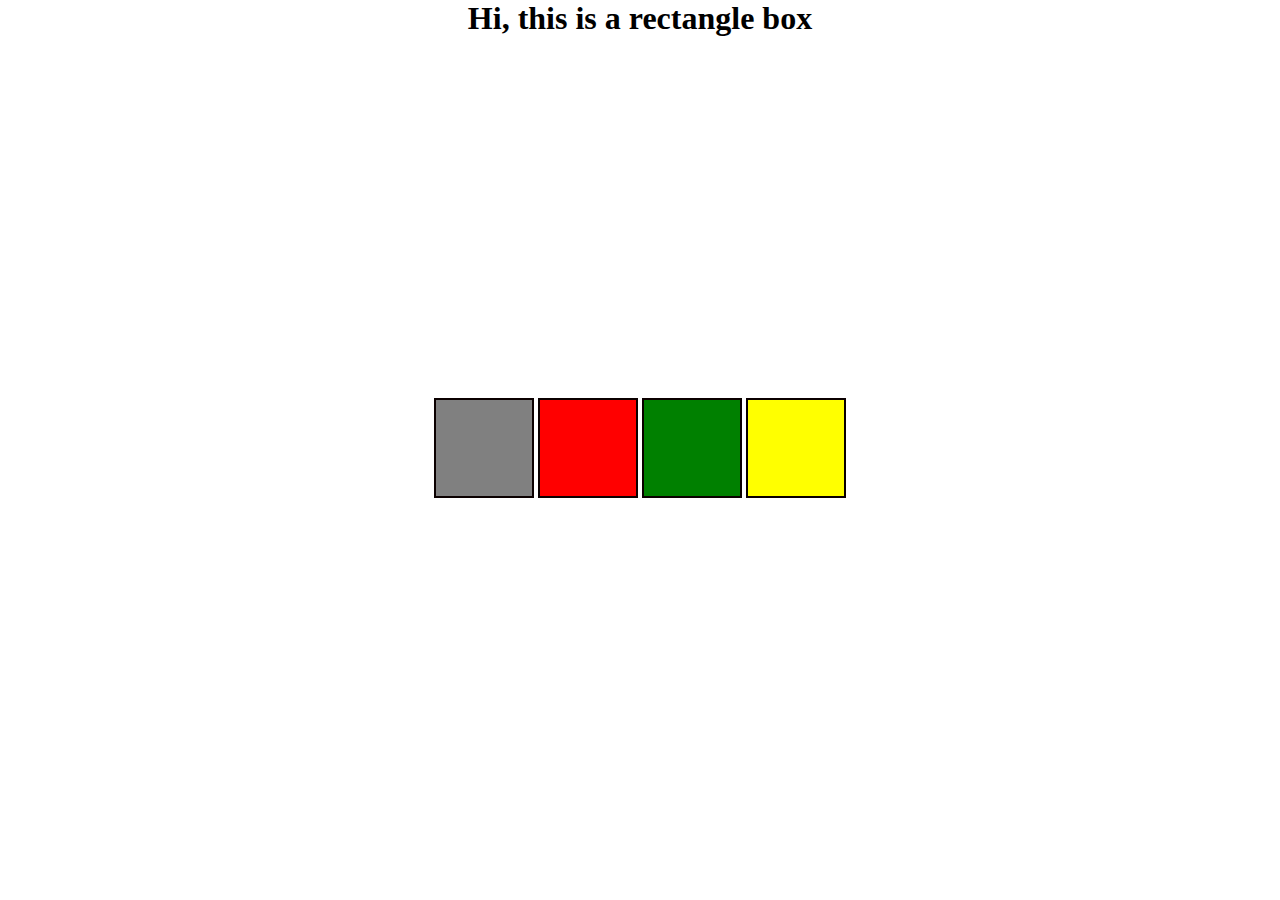
<file: Background_change/index.html>
<!DOCTYPE html>
<html lang="en">
<head>
    <meta charset="UTF-8">
    <meta name="viewport" content="width=device-width, initial-scale=1.0">
    <title>Document</title>
    <link rel="stylesheet" href="style.css">
</head>
<body>
    <h1>Hi, this is a rectangle box</h1>
    <div class="canvas">
    <span class="button" id="gray"></span>
    <span class="button" id="red"></span>
    <span class="button" id="green"></span>
    <span class="button" id="yellow"></span>
    </div>

    <script src="index.js"></script>
</body>
</html>
</file>
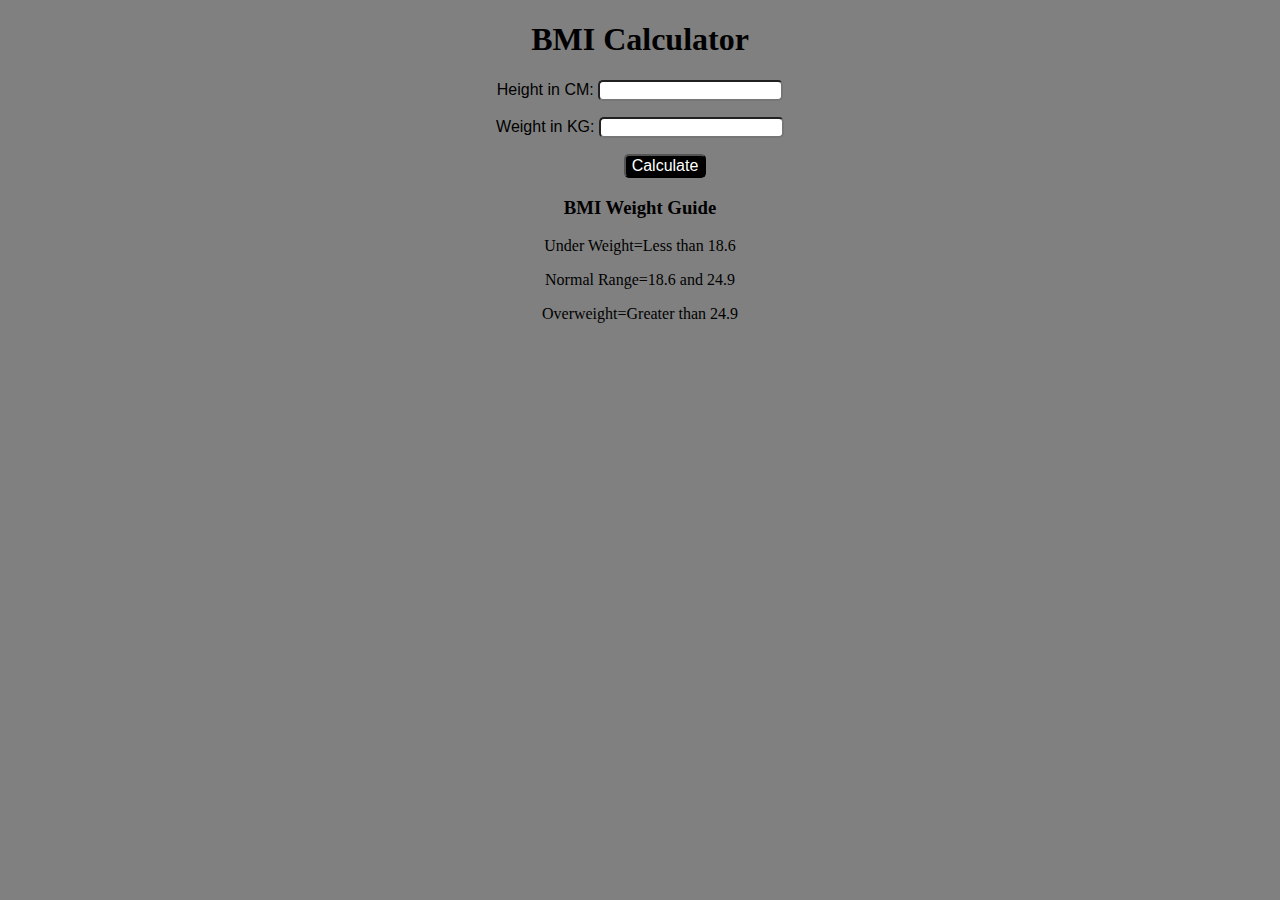
<file: BMI Calculator/index.html>
<!DOCTYPE html>
<html lang="en">
<head>
    <meta charset="UTF-8">
    <meta name="viewport" content="width=device-width, initial-scale=1.0">
    <title>Document</title>
    <link rel="stylesheet" href="styles.css">
</head>
<body>
    <div class="wrapper">
        <h1>BMI Calculator</h1>
        <form>
            <p><label>Height in CM: </label>
                <input type="text" id="Height"></p>
            <p><label>Weight in KG: </label>
                <input type="text" id="Weight"></p>
            <button>Calculate</button>
            <div id="results"></div>
            <div id="weight-guide">
                <h3>BMI Weight Guide</h3>
                <p class="under">Under Weight=Less than 18.6</p>
                <p class="normal">Normal Range=18.6 and 24.9</p>
                <p class="over">Overweight=Greater than 24.9</p>
            </div>
        </form>
    </div>
    <script src="index.js"></script>
</body>
</html>
</file>
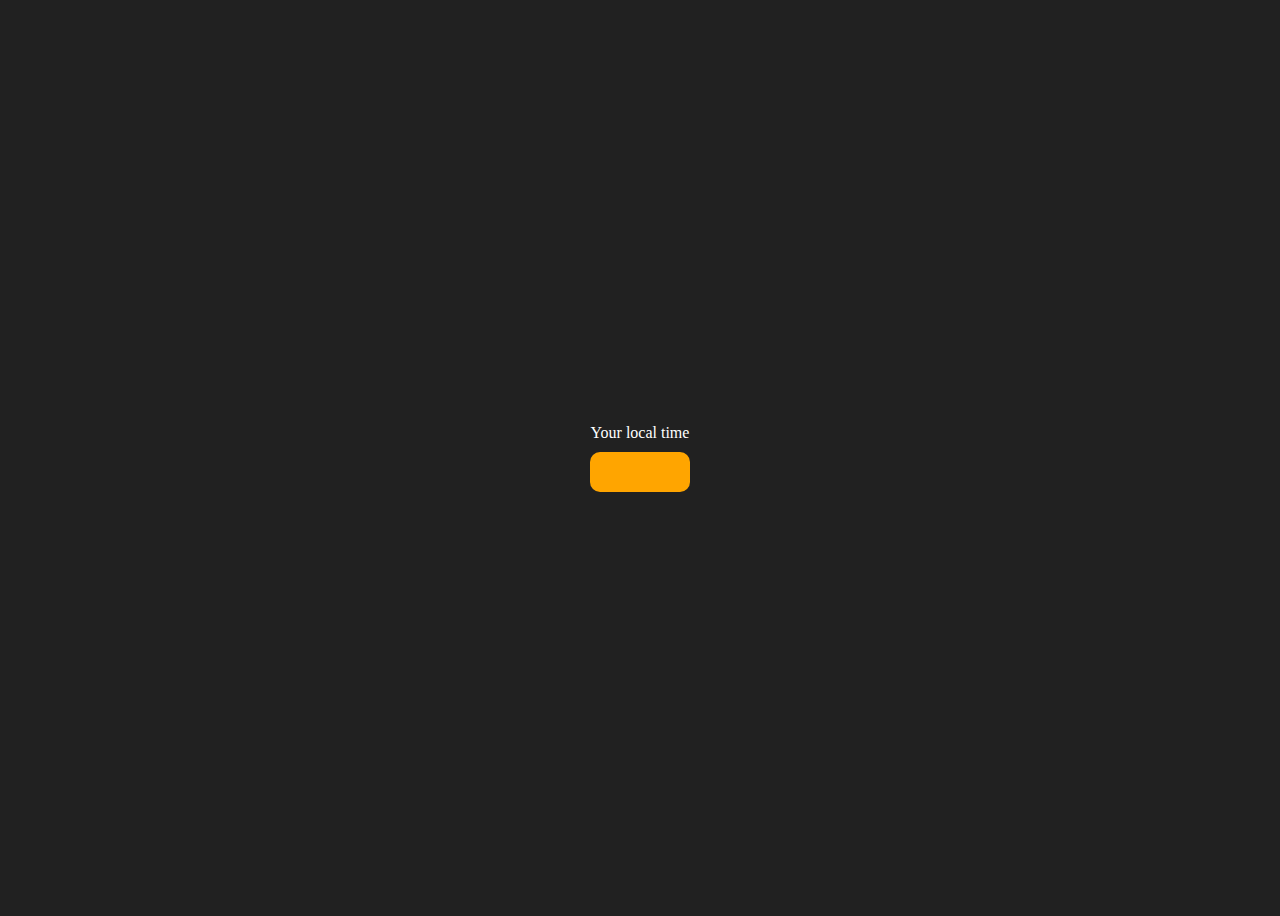
<file: Clock/index.html>
<!DOCTYPE html>
<html lang="en">
<head>
    <meta charset="UTF-8">
    <meta name="viewport" content="width=device-width, initial-scale=1.0">
    <title>Document</title>
    <link rel="stylesheet" href="styles.css">
</head>
<body>
    <div id="container">
        <div id="banner"><span>Your local time</span></div>
        <div id="clock"></div>
    </div>
    <script src="index.js"></script>
</body>
</html>
</file>
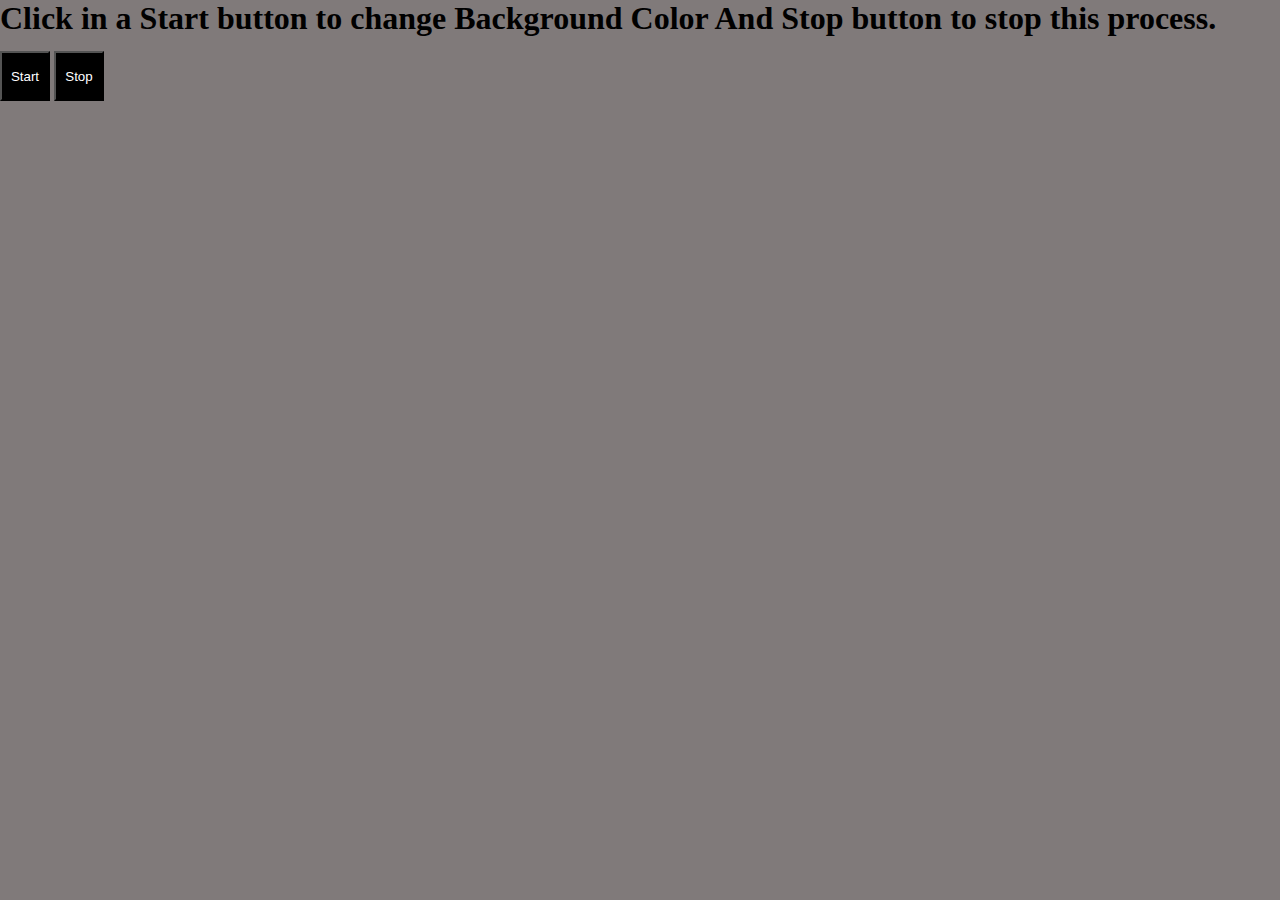
<file: Events/index.html>
<!DOCTYPE html>
<html lang="en">
<head>
    <meta charset="UTF-8">
    <meta name="viewport" content="width=device-width, initial-scale=1.0">
    <title>Document</title>
    <link rel="stylesheet" href="style.css">
</head>
<body>
    <h1>Click in a Start button to change Background Color
        And Stop button to stop this process.
    </h1>
    <button id="start">Start</button>
    <button id="stop">Stop</button>
    <script src="index.js"></script>
</body>
</html>
</file>
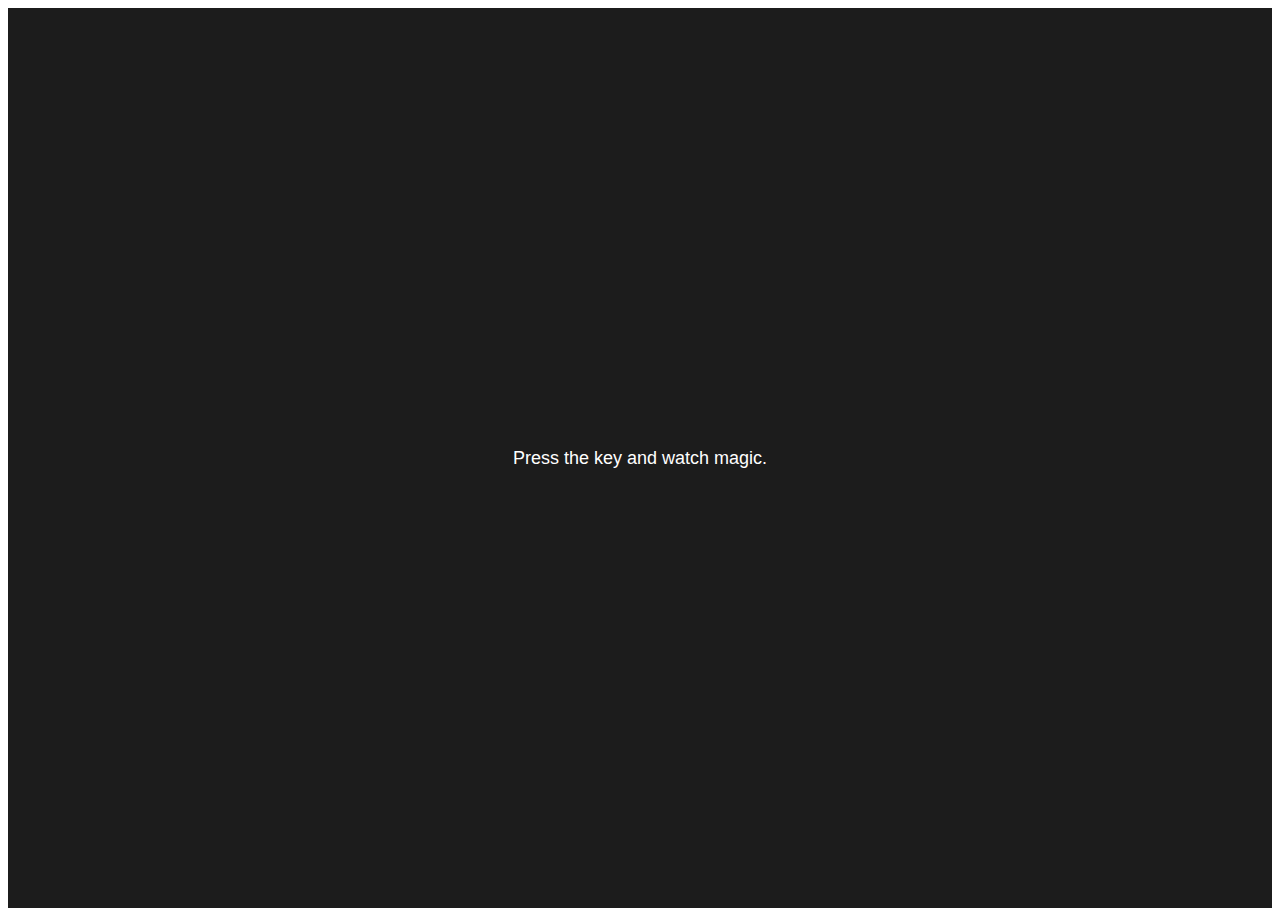
<file: keywords/index.html>
<!DOCTYPE html>
<html lang="en">
<head>
    <meta charset="UTF-8">
    <meta name="viewport" content="width=device-width, initial-scale=1.0">
    <title>Document</title>
    <link rel="stylesheet" href="style.css">
</head>
<body>
    <div class="project">
        <div id="insert">
            <div class="key">
                Press the key and watch magic.
            </div>
        </div>
    </div>
    <script src="index.js"></script>
</body>
</html>
</file>
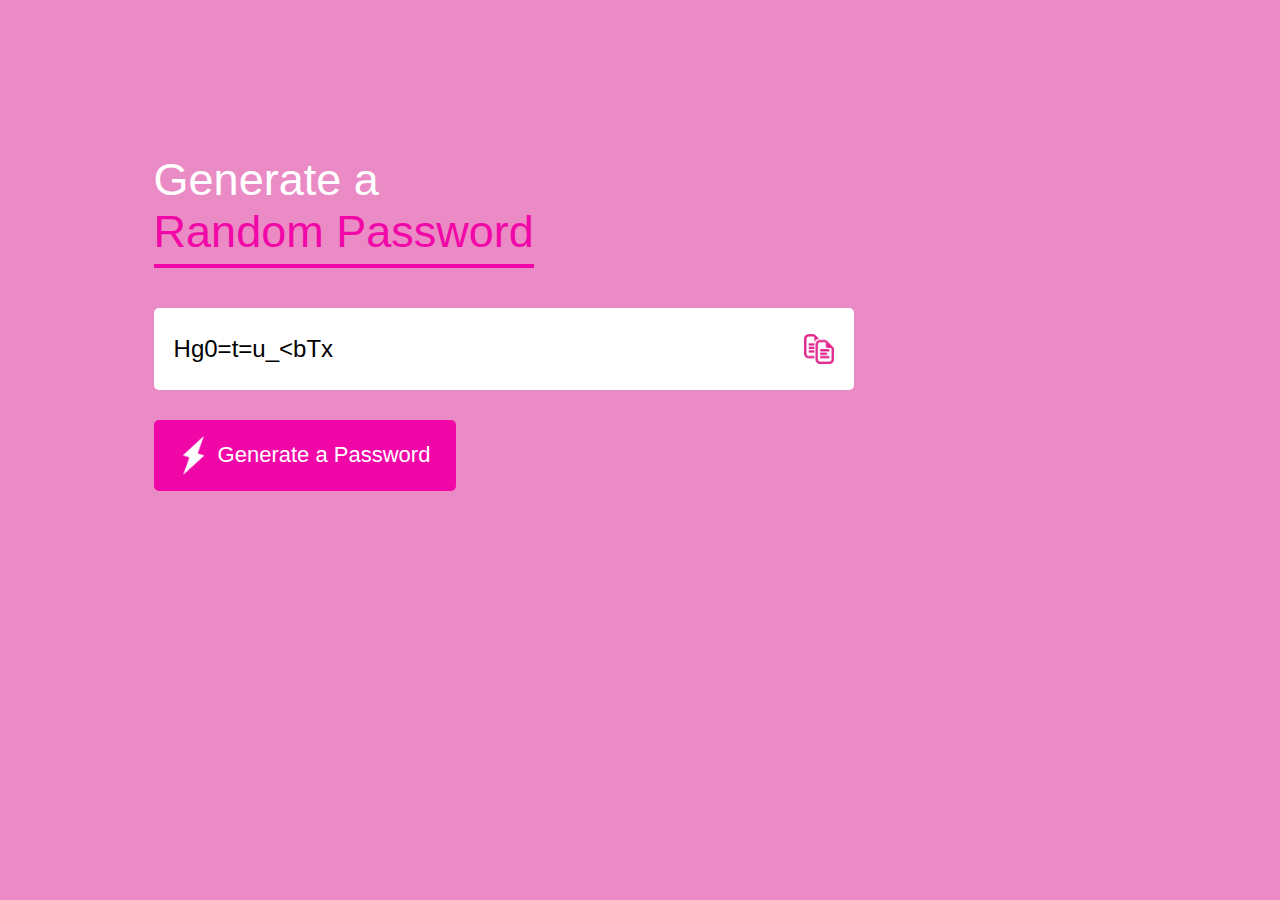
<file: Password Generator/index.html>
<!DOCTYPE html>
<html lang="en">
<head>
    <meta charset="UTF-8">
    <meta name="viewport" content="width=device-width, initial-scale=1.0">
    <title>Password Generator</title>
    <link rel="stylesheet" href="style.css">
</head>
<body>
    <div class="container">
        <h1>Generate a<br><span> Random Password</span></h1>
        <div class="display">
            <input type="text" id="password" placeholder="password">
            <img src="images/copy-64.ico" id="img-click">
        </div>
        <button id="btn"><img src="images/generate.png">Generate a Password</button>
    </div>
    <script src="index.js"></script>
</body>
</html>
</file>
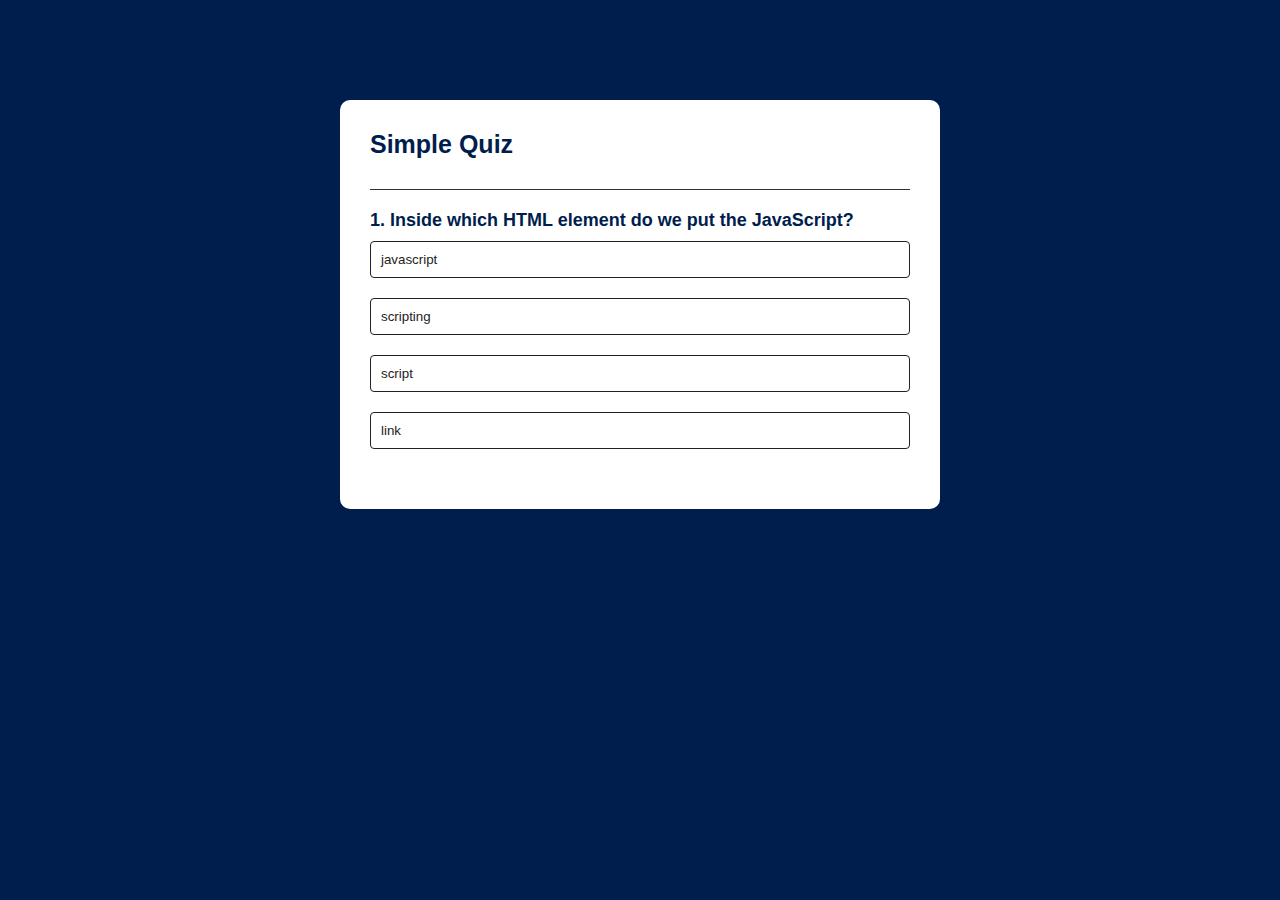
<file: Quiz App/index.html>
<!DOCTYPE html>
<html lang="en">
<head>
    <meta charset="UTF-8">
    <meta name="viewport" content="width=device-width, initial-scale=1.0">
    <title>Quiz App</title>
    <link rel="stylesheet" href="style.css">
</head>
<body>
    <div class="app">
        <h1>Simple Quiz</h1>
        <div class="quiz">
            <h2 id="question">Question goes here</h2>
            <div id="answer-button">
                <button class="btn">Answer1</button>
                <button class="btn">Answer2</button>
                <button class="btn">Answer3</button>
                <button class="btn">Answer4</button>
            </div>
            <button id="next-btn">Next</button>
        </div>
    </div>
    <script src="script.js"></script>
</body>
</html>
</file>
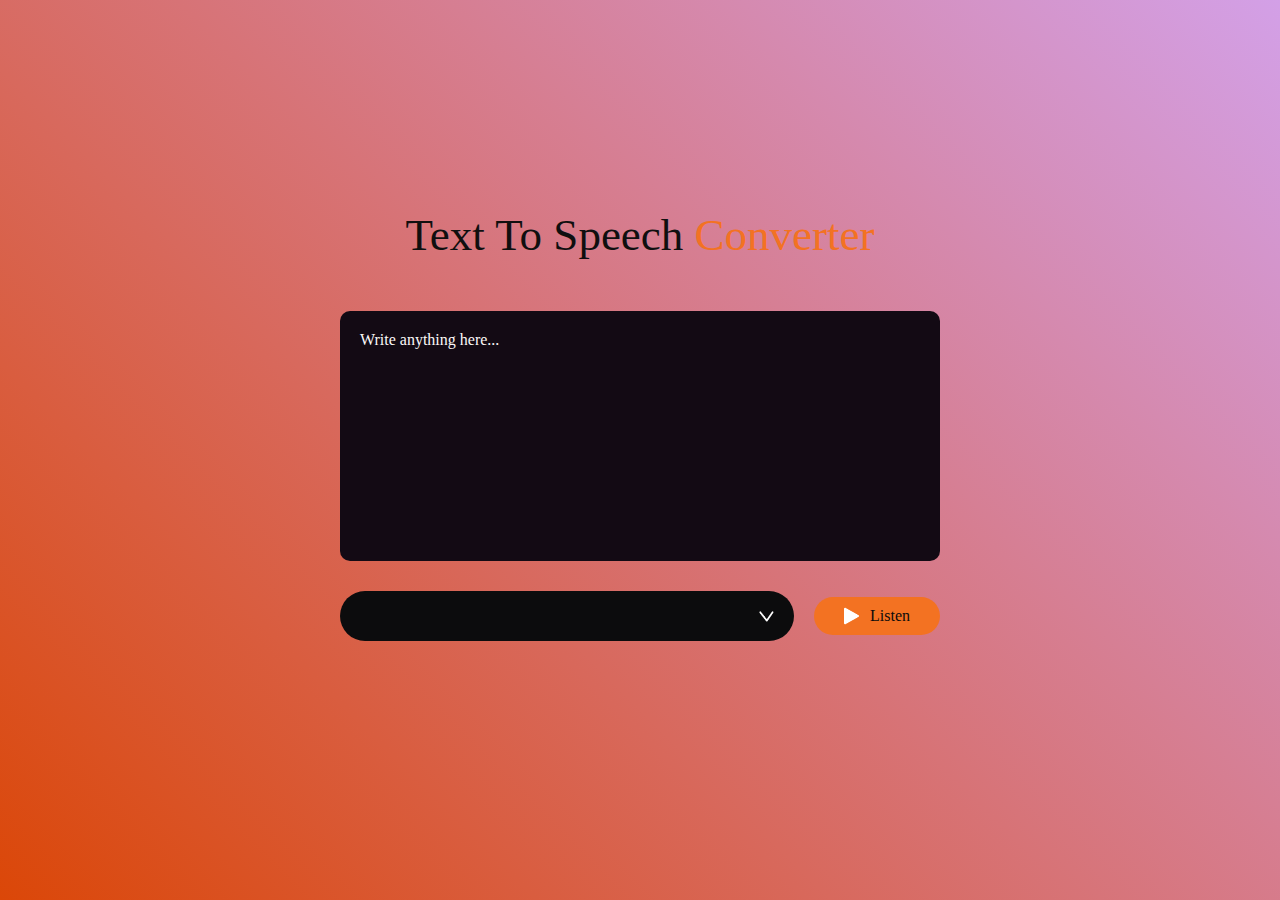
<file: Text To Speech/index.html>
<!DOCTYPE html>
<html lang="en">
<head>
    <meta charset="UTF-8">
    <meta name="viewport" content="width=device-width, initial-scale=1.0">
    <title>Text-to-speech</title>
    <link rel="stylesheet" href="styles.css">
</head>
<body>
    <div class="hero">
        <h1>Text To Speech <span>Converter</span></h1>
        <textarea placeholder="Write anything here..."></textarea>
        <div class="row">
            <select></select>
            <button> <img src="images/play.png">Listen</button>
        </div>
    </div>
    <script src="script.js"></script>
</body>
</html>
</file>
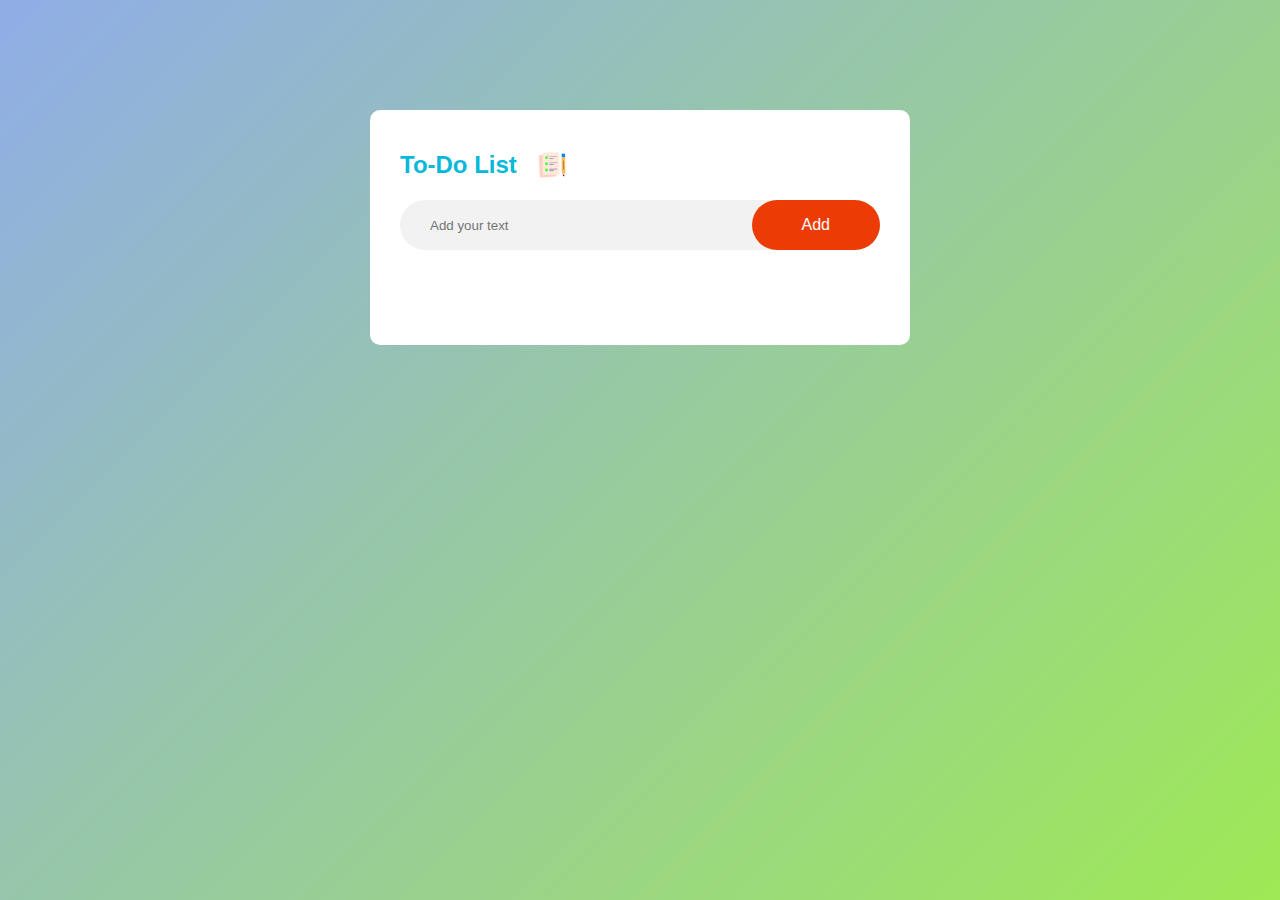
<file: Todo List/index.html>
<!DOCTYPE html>
<html lang="en">
<head>
    <meta charset="UTF-8">
    <meta name="viewport" content="width=device-width, initial-scale=1.0">
    <title>Todo App</title>
    <link rel="stylesheet" href="styles.css">
</head>
<body>
    <div class="container">
        <div class="todo-app">
            <h2>To-Do List <img src="images/icon.png"></h2>
            <div class="row">
                <input type="text" id="input-box" placeholder="Add your text">
                <button onclick="addTask()">Add</button>
            </div>
            <ul id="list-container">
                <!-- <li class="checked">Task1</li>
                <li>Task2</li>
                <li>Task3</li> -->
            </ul>
        </div>
    </div>
    <script src="index.js"></script>
</body>
</html>
</file>
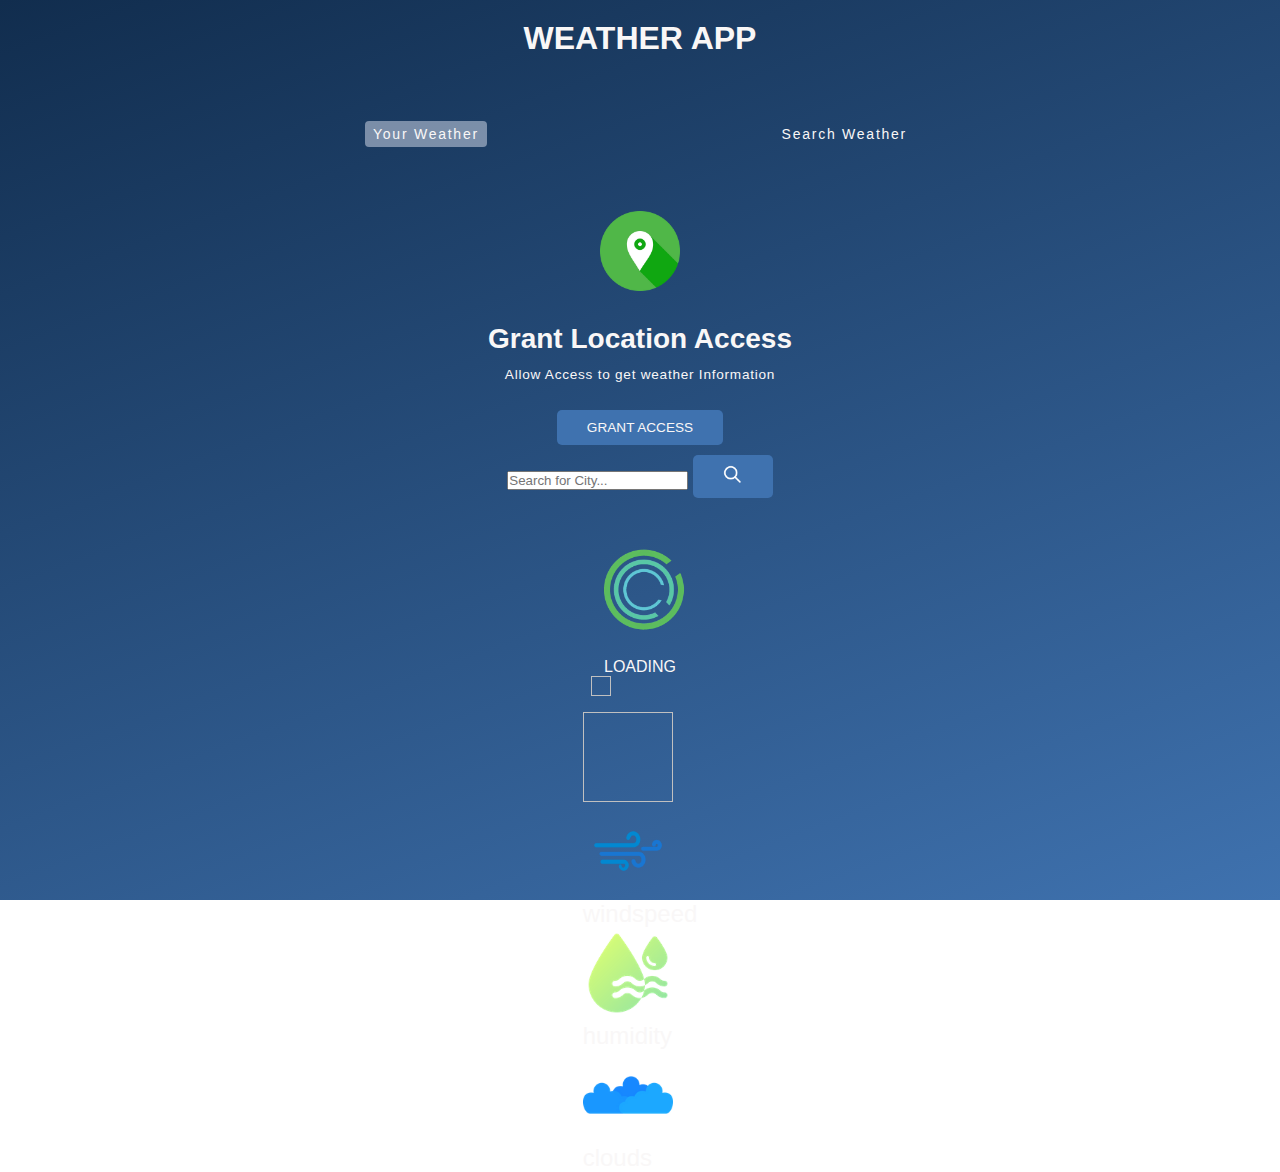
<file: Weather APP/index.html>
<!DOCTYPE html>
<html lang="en">
<head>
    <meta charset="UTF-8">
    <meta name="viewport" content="width=device-width, initial-scale=1.0">
    <title>Weather App</title>
    <link rel="stylesheet" href="style.css">
</head>
<body>
    <div class="wrapper">
        <h1>Weather App</h1>

        <div class="tab-container">
            <p class="tab" data-userWeather>Your Weather</p>
            <p class="tab" data-searchWeather>Search Weather</p>
        </div>
        
        <div class="weather-container">
            
            <!--grant location container-->
            <div class="sub-container grant-location-container">
                <img src="./Images/location.png" width="80" height="80" loading="lazy">
                <p>Grant Location Access</p>
                <p>Allow Access to get weather Information</p>
                <button class="btn" data-grantAccess>Grant Access</button>          
            </div>

            <form class="form-container" data-searchForm>
                <input placeholder="Search for City..." data-SearchInput>
                <button class="btn" type="submit">
                    <img src="./Images/search.png" width="20" height="20" loading="lazy">
                </button>
            </form>
            
            <!--loading screen container-->
            <div class="sub-container loading-container">
                <img src="./Images/loading.gif" width="150" height="150">
                <p>Loading</p>
            </div>

            <!---show weather info--->

            <div class="user-info-container">
                <div class="name">
                  <p data-cityName></p>
                  <img data-countryIcon>  
                </div>
                <!-- weather description -->
                <p data-weather-description></p>
                <!--weather icon-->
                <img data-weatherIcon>
                 
                <p data-temp></p>

                <div class="parameter-container">

                    <div class="parameter">
                        <img src="./Images/wind.png" >
                        <p>windspeed</p>
                        <p data-windspeed></p>
                    </div>

                    <div class="parameter">
                        <img src="./Images/humidity.png" >
                        <p>humidity</p>
                        <p data-humidity></p>
                    </div>

                    <div class="parameter">
                        <img src="./Images/cloud.png" >
                        <p>clouds</p>
                        <p data-cloudiness></p>
                    </div>
                </div>
            </div>
        </div>


    </div>


    <script src="index.js"></script>
</body>
</html>
</file>
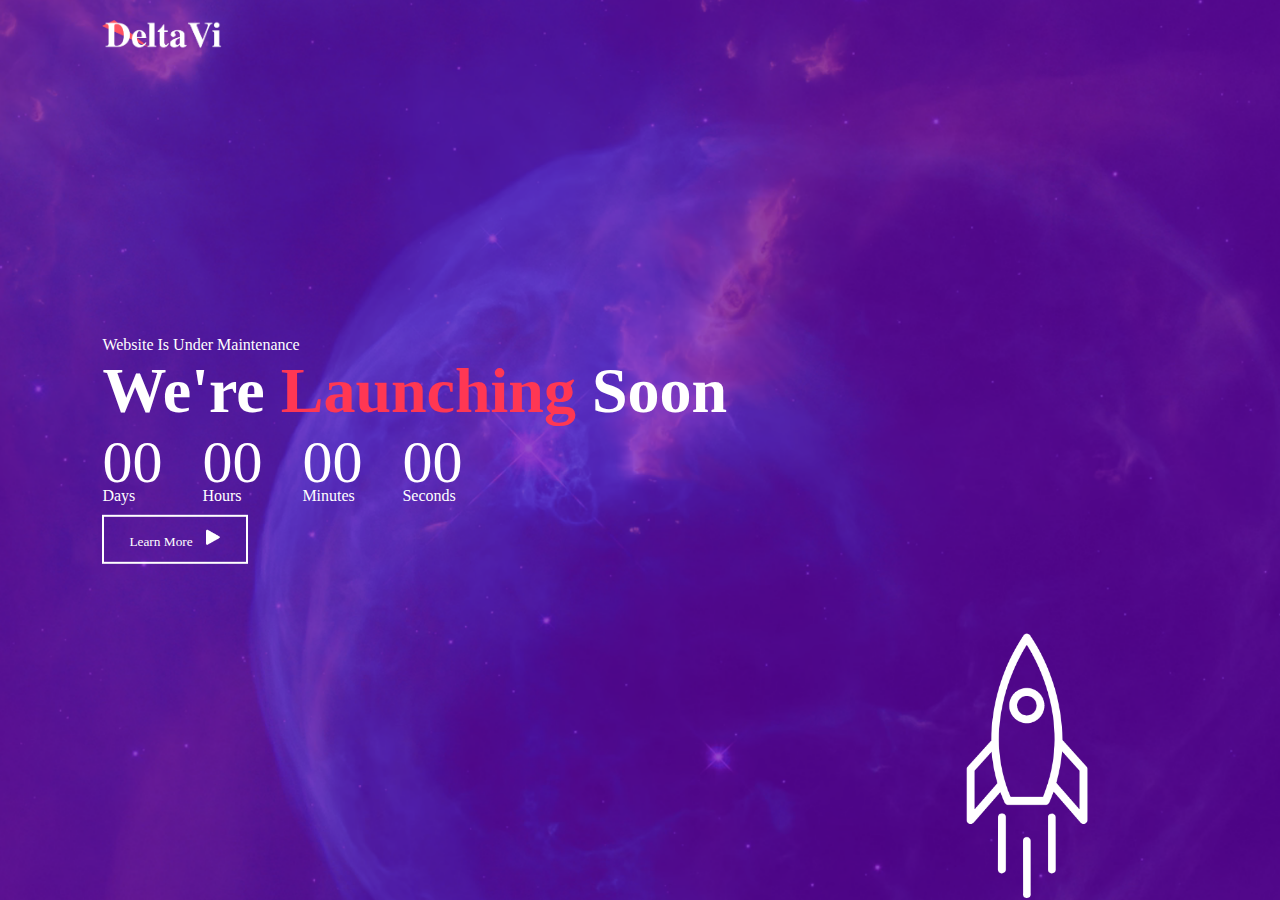
<file: WebPage/index.html>
<!DOCTYPE html>
<html lang="en">
<head>
    <meta charset="UTF-8">
    <meta name="viewport" content="width=device-width, initial-scale=1.0">
    <title>Coming soon Webpage</title>
    <link rel="stylesheet" href="style.css" type="text/css">
</head>
<body>
    <div class="container">
        <img src="images/logo.png" class="logo">

        <div class="content">
            <p>Website Is Under Maintenance</p>
            <h1>We're <span>Launching</span> Soon</h1>
            <div class="launch-time">
                <div>
                    <p id="days">00</p>
                    <span>Days</span>
                </div>
                <div>
                    <p id="hours">00</p>
                    <span>Hours</span>
                </div>
                <div>
                    <p id="minutes">00</p>
                    <span>Minutes</span>
                </div>
                <div>
                    <p id="seconds">00</p>
                    <span>Seconds</span>
                </div>
            </div>
            <button type="button">Learn More <img src="images/triangle.png"></button>
        </div>
        <img src="images/rocket.png" class="rocket">
    </div>
    <script src="index.js"></script>
</body>
</html>
</file>
<file: Background_change/style.css>
*{
    padding: 0;
    margin: 0;
    box-sizing: border-box;
}

html, body{
    width: 100%;
    height: 100%;
}

.canvas{
    position: absolute;
    top: 50%;
    left: 50%;
    transform: translate(-50%, -50%);
}

h1{
    text-align: center;
}
.button{
    width: 100px;
    height: 100px;
    border: 2px solid rgb(11, 0, 0);
    display: inline-block;
    align-items: center;
}

#gray{
    background-color: gray;
}

#red{
    background-color: red;
}

#green{
    background-color: green;
}

#yellow{
    background-color: yellow;
}
</file>
<file: BMI Calculator/styles.css>
.wrapper{
    text-align: center;
    align-items: center;

}

body{
    background-color: grey;
}
label{
    font-family: sans-serif;
}

input{
    border-radius: 5px;
}

button{
    left: 25px;
    font-size: medium;
    border-radius: 5px;
    background-color: black;
    color: white;
    position: relative;
}
span{
    position: absolute;
    box-sizing: border-box;
    color: white;

}
</file>
<file: Clock/styles.css>
body{
    background-color: #212121;
    color: #fff;
}

#container{
    display: flex;
    height: 100vh;
    justify-content: center;
    align-items: center;
    flex-direction: column;
}

#clock {
    font-size: 40px;
    background-color: orange;
    padding: 20px 50px;
    margin-top: 10px;
    border-radius: 10px;
}
</file>
<file: Events/style.css>
* {
    margin: 0%;
    padding: 0%;
}

html, body {
    width: 100%;
    height: 100%;
    background-color: rgb(128, 122, 122);
}

button {
    background-color: black;
    color: #fff;
    font-family: sans-serif;
    height: 50px;
    width: 50px;
    margin-top: 14px;
}
</file>
<file: keywords/style.css>
/* * {
    width: 100%;
    height: 100%;
} */

table, th, td {
    border: 1px solid #e7e7e7;
}

.project {
    font-family: sans-serif;
    font-size: large;
    background-color: #1c1c1c;
    color: #ffffff;
    display: flex;
    align-items: center;
    justify-content: center;
    text-align: center;
    height: 100vh;
}

.color {
    color: aliceblue;
    display: flex;
    flex-direction: row;
}
</file>
<file: Password Generator/style.css>
* {
    margin: 0;
    padding: 0;
    font-family: Impact, Haettenschweiler, 'Arial Narrow Bold', sans-serif;
    box-sizing: border-box;
}

body {
    background: #eb8bc5;
    color: #fff;
}

.container {
    margin: 12%;
    width: 90%;
    max-width: 700px;
}

.display {
    width: 100%;
    margin-top: 50px;
    margin-bottom: 30px;
    background: #fff;
    color: #333;
    display: flex;
    align-items: center;
    justify-content: space-between;
    padding: 26px 20px;
    border-radius: 5px;
}

.container h1 {
    font-weight: 500;
    font-size: 45px;
}

.container h1 span {
    color: #f107a7;
    border-bottom: 4px solid #f107a7;
    padding-bottom: 7px;
}

.display img {
    width: 30px;
    cursor: pointer;
    
}

.display input {
    border: 0;
    outline: 0;
    font-size: 24px;
}

.container button img {
    width: 28px;
    margin-right: 10px;
}

.container button {
    border: 0;
    outline: 0;
    background: #f107a7;
    color: #fff;
    font-size: 22px;
    font-weight: 300;
    display: flex;
    align-items: center;
    justify-content: center;
    padding: 16px 26px;
    border-radius: 5px;
    cursor: pointer;
}
</file>
<file: Quiz App/style.css>
*{
    margin: 0;
    padding: 0;
    font-family: sans-serif;
    box-sizing: border-box;
}

body{
    background: #001e4d;
}

.app{
    background: #fff;
    width: 90%;
    max-width: 600px;
    margin: 100px auto 0;
    border-radius: 10px;
    padding: 30px;
}

.app h1{
    font-size: 25px;
    color: #001e4d;
    font-weight: 600;
    border-bottom: 1px solid #333;
    padding-bottom: 30px;
}

.quiz{
    padding: 20px 0;
}

.quiz h2{
    font-size: 18px;
    color: #001e4d;
    font-weight: 600;
}

.btn{
    background: #fff;
    color: #222;
    font-weight: 500;
    width: 100%;
    border: 1px solid #222;
    padding: 10px;
    margin: 10px 0;
    text-align: left;
    border-radius: 4px;
    cursor: pointer;
    transition: all 0.3s;
}

.btn:hover:not([disabled]){
    background: #222;
    color: #fff;
}

.btn:disabled{
    cursor: no-drop;
}

#next-btn{
    background: #001e4d;
    color: #fff;
    font-weight: 500;
    width: 150px;
    border: 0;
    padding: 10px;
    margin: 20px auto 0;
    border-radius: 4px;
    cursor: pointer;
    display: none;
}

.correct {
    background: #9aeabc;
}
.incorrect {
    background: #ff9393;
}
</file>
<file: Text To Speech/styles.css>
*{
    margin: 0;
    padding: 0;
    font-family: cursive;
    box-sizing: border-box;
}

.hero{
    width: 100%;
    min-height: 100vh;
    background: linear-gradient(45deg, #db4708, #d3a0e7);
    display: flex;
    align-items: center;
    justify-content: center;
    flex-direction: column;
    color: #100f0f;
}

.hero h1{
    font-size: 45px;
    font-weight: 500;
    margin-top: -50px;
    margin-bottom: 50px;
}

.hero h1 span{
    color: #f37222;
}

textarea{
    width: 600px;
    height: 250px;
    background: #130a14;
    color: #fff;
    font-size: 15px;
    border: 0;
    outline: 0;
    padding: 20px;
    border-radius: 10px;
    resize: none;
    margin-bottom: 30px;
}

textarea::placeholder{
    font-size: 16px;
    color: #fbf8f8;
}

.row{
    width: 600px;
    display: flex;
    align-items: center;
    gap: 20px;
}

button{
    background: #f37222;
    color: #0b0b0b;
    font-size: 16px;
    padding: 10px 30px;
    border-radius: 35px;
    border: 0;
    outline: 0;
    cursor: pointer;
    display: flex;
    align-items: center;
}

button img{
    width: 16px;
    margin-right: 10px;
}

select{
    flex: 1;
    color: #fff;
    background: #0c0c0d;
    height: 50px;
    padding: 0 20px;
    outline: 0;
    border: 0;
    border-radius: 35px;
    appearance: none;
    background-image: url(images/dropdown.png);
    background-repeat: no-repeat;
    background-size: 15px;
    background-position-x:  calc(100% - 20px);
    background-position-y: 20px;
}
</file>
<file: Todo List/styles.css>
* {
    margin: 0;
    padding: 0;
    font-family: sans-serif;
    box-sizing: border-box;
}

.container {
    width: 100%;
    min-height: 100vh;
    background: linear-gradient(135deg, #90ade7, #9fe955);
    padding: 10px;
}

.todo-app {
    width: 100%;
    max-width: 540px;
    background: #fff;
    margin: 100px auto 20px;
    padding: 40px 30px 70px;
    border-radius: 10px;
}

.todo-app h2 {
    color: #07b8db;
    display: flex;
    align-items: center;
    margin-bottom: 20px;
}

.todo-app h2 img {
    width: 30px;
    margin-left: 20px;
}

.row {
    display: flex;
    align-items: center;
    justify-content: space-between;
    background: #f2f2f3;
    border-radius: 30px;
    padding-left: 20px;
    margin-bottom: 25px;
}

input {
    flex: 1;
    border: none;
    outline: none;
    background: transparent;
    padding: 10px;
    font-weight: 12px;
}

button {
    border: none;
    outline: none;
    padding: 16px 50px;
    background: #ed3b05;
    color: #fff;
    font-size: 16px;
    cursor: pointer;
    border-radius: 40px;
}

ul li {
    list-style: none;
    font-size: 17px;
    padding: 12px 8px 12px 50px;
    user-select: none;
    cursor: pointer;
    position: relative;
}

ul li::before {
    content: '';
    position: absolute;
    height: 22px;
    width: 22px;
    background-image: url(images/unchecked.png);
    border-radius: 50%;
    background-size: cover;
    background-position: center;
    top: 12px;
    left: 8px;
}

.checked {
    color: #555;
    text-decoration: line-through;
}

.checked::before {
    background-image: url(images/checked.png);
}

ul li span {
    position: absolute;
    right: 0;
    top: 5px;
    width: 40px;
    height: 40px;
    font-size: 22px;
    color: #555;
    line-height: 40px;
    text-align: center;
    border-radius: 50%;
}

ul li span:hover{
    background: #edeef0;
}
</file>
<file: Weather APP/style.css>
*,*::before,*::after{
    margin: 0;
    padding: 0;
    box-sizing: border-box;
    font-family:  'Merriweather Sans', sans-serif;
}

:root{
    --colorDark1:#112D4E;
    --colorDark2:#3F72AF;
    --colorLight1:#DBE2EF;
    --color1Light2:#F9F7F7;
}

.wrapper{
    width: 100vw;
    height: 100vh;
    color: var(--color1Light2);
    background-image: linear-gradient(160deg,#112d4e 0%,#3f72af 100%);

}

h1{
    text-align: center;
    text-transform: uppercase;
    padding-top: 20px;
}

.tab-container{
    width: 90%;
    max-width: 550px;
    margin: 0 auto;
    margin-top: 4rem;
    display: flex;
    justify-content: space-between;
}

.tab{
    cursor: pointer;
    font-size: 0.875rem;
    letter-spacing: 1.75px;
    padding: 5px 8px;
}

.tab.current-tab{
    background-color: rgba(219, 226, 239, 0.5);
    border-radius: 4px;
}

.weather-container{
    display: flex;
    justify-content: center;
    align-items: center;
    flex-direction: column;
    margin-block: 4rem;
}

.btn{
    all: unset;
    font-size: 0.85rem;
    text-transform: uppercase;
    border-radius: 5px;
    background-color: var(--colorDark2);
    cursor: pointer;
    padding: 10px 30px;
    margin-bottom: 10px;
}

.sub-container{
    display: flex;
    flex-direction: column;
    align-items: center;
}

.grant-location-container{
    display: none;
}

.grant-location-container.active{
    display: flex;
}

.grant-location-container img{
    margin-bottom: 2rem;
}

.grant-location-container p:first-of-type{
    font-size: 1.75rem;
    font-weight: 600;
    
}

.grant-location-container p:last-of-type{
    font-size: 0.85rem;
    font-weight: 500;
    margin-top: 0.75rem;
    margin-bottom: 1.75rem;
    letter-spacing: 0.75px;
}

.loading-container{
    /* display: none; */
}

.loading-container.active{
    display: flex;
}

.loading-container p{
    text-transform: uppercase;
}

.user-info-container {
    /* display: none; */
}

.user-info-container.active{
    display: flex;
}

.name{
    display: flex;
    align-items: center;
    gap: 0 0.5rem;
    margin-bottom: 1rem;
}

.user-info-container p{
    font-size: 1.5rem;
    font-weight: 200;
}

.user-info-container img{
    width: 90px;
    height: 90px;
}

.name p{
    font-size: 2rem;
}

.name img{
    height: 20px;
    width: 20px;
    object-fit: contain;
}

.user-info-container p[data-temp] {
    font-size: 2.75rem;
    font-weight: 700;
}
</file>
<file: WebPage/style.css>
*{
    margin: 0;
    padding: 0;
    font-family: cursive;
    box-sizing: border-box;
}

.container{
    width: 100vw;
    height: 100vh;
    background-image: url(images/background.png);
    background-position: center;
    background-size: cover;
    padding: 0 8%;
    position: relative;
}

.logo{
    width: 120px;
    padding: 20px 0;
    cursor: pointer;
}

.content{
    top: 50%;
    position: absolute;
    transform: translateY(-50%);
    color: #fff;
}

.content h1{
    font-size: 64px;
    font-weight: 600;
}

.content h1 span{
    color: #ff3753;
}

.content button{
    background: transparent;
    border: 2px solid #fff;
    outline: none;
    padding: 12px 25px;
    color: #fff;
    margin-top: 10px;
}

.content button img{
    width: 15px;
    margin-left: 10px;
}

.launch-time{
    display: flex;
}

.launch-time div{
    flex-basis: 100px;
}

.launch-time div p{
    font-size: 60px;
    margin-bottom: -10px;
}

.rocket{
    width: 250px;
    position: absolute;
    right: 10%;
    bottom: 0;
    animation: rocket 4s linear infinite;
}

@keyframes rocket{
    0%{
        bottom: 0;
        opacity: 0;
    }
    100%{
        bottom: 105%;
        opacity: 1.5;
    }
}
</file>
